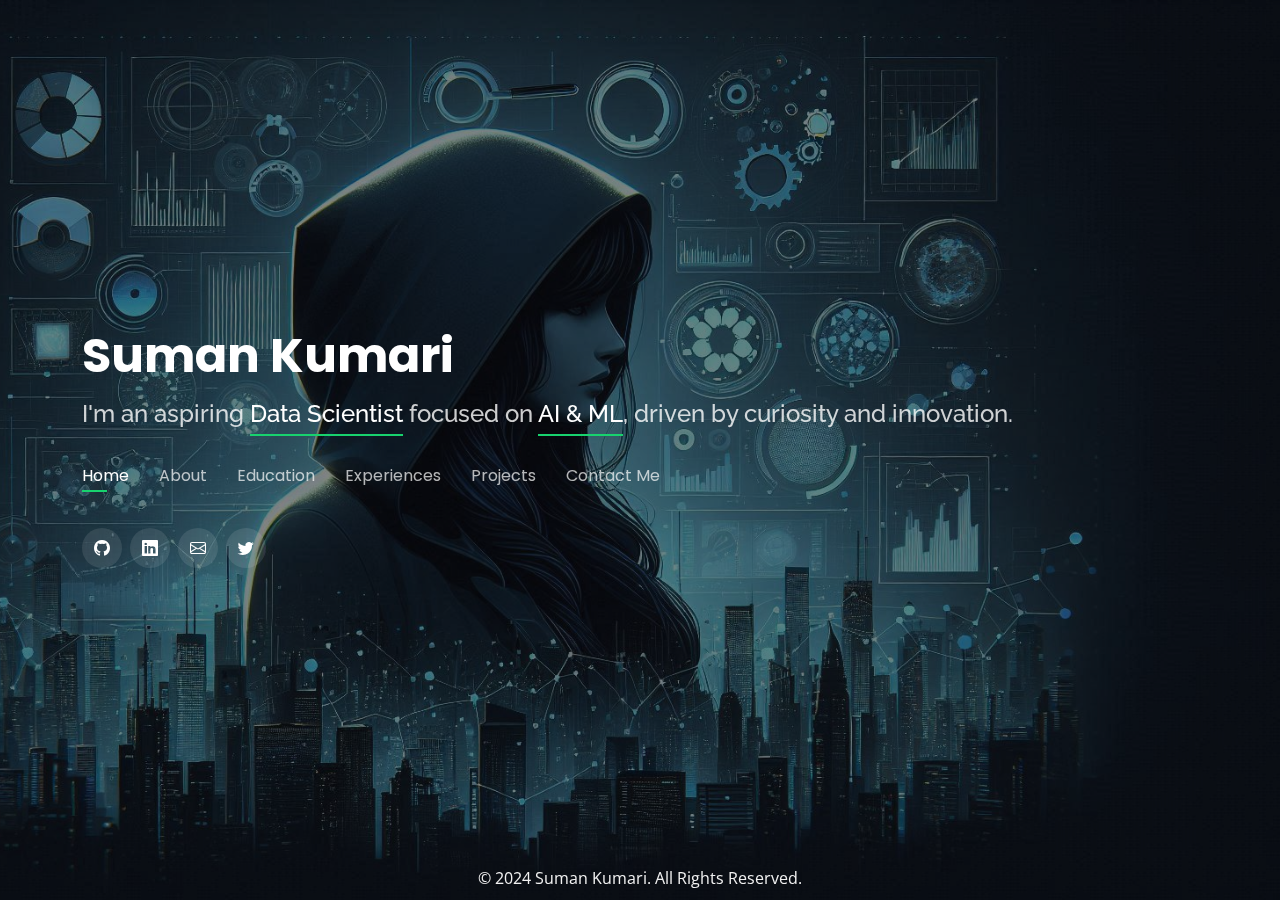
<file: template/index.html>
<!DOCTYPE html>
<html lang="en">

<head>
  <meta charset="utf-8">
  <meta content="width=device-width, initial-scale=1.0" name="viewport">

  <title>Suman Kumari Portfolio</title>
  <meta content="" name="description">
  <meta content="" name="keywords">

  <!-- Favicon -->
  <link rel="icon" href="/static/icons/favicon.ico">

  <!-- Google Fonts -->
  <link href="https://fonts.googleapis.com/css?family=Open+Sans:300,300i,400,400i,600,600i,700,700i|Raleway:300,300i,400,400i,500,500i,600,600i,700,700i|Poppins:300,300i,400,400i,500,500i,600,600i,700,700i" rel="stylesheet">

  <!-- Vendor CSS Files -->
  <link href="../static/vendor/bootstrap/css/bootstrap.min.css" rel="stylesheet">
  <link href="../static/vendor/bootstrap-icons/bootstrap-icons.css" rel="stylesheet">
  <link href="../static/vendor/boxicons/css/boxicons.min.css" rel="stylesheet">
  <link href="../static/vendor/glightbox/css/glightbox.min.css" rel="stylesheet">
  <link href="../static/vendor/remixicon/remixicon.css" rel="stylesheet">
  <link href="../static/vendor/swiper/swiper-bundle.min.css" rel="stylesheet">

  <!-- Main CSS File -->
  <link href="../static/style.css" rel="stylesheet">
</head>

<body>

  <!-- ======= Header ======= -->
  <header id="header">
    <div class="container">

      <h1><a href="#">Suman Kumari</a></h1>

      <h2>I'm an aspiring <span>Data Scientist</span> focused on <span>AI & ML</span>, driven by curiosity and innovation.</h2>
    
      <nav id="navbar" class="navbar">
        <ul>
          <li><a class="nav-link active" href="#header">Home</a></li>
          <li><a class="nav-link" href="#about">About</a></li>
          <li><a class="nav-link" href="#education">Education</a></li>
          <li><a class="nav-link" href="#experiences">Experiences</a></li>
          <li><a class="nav-link" href="#portfolio">Projects</a></li>
          <li><a class="nav-link" href="#contact">Contact Me</a></li>
        </ul>
        <i class="bi bi-list mobile-nav-toggle"></i>
      </nav><!-- .navbar -->

      <div class="social-links">
        <a href="https://github.com/sSumankumari/" class="github"><i class="bi bi-github"></i></a>
        <a href="https://www.linkedin.com/in/sumaninsights/" class="linkedin"><i class="bi bi-linkedin"></i></a>
        <a href="mailto:sumank.ds1@gmail.com" class="email"><i class="bi bi-envelope"></i></a>
        <a href="https://x.com/SumanKri023" class="twitter"><i class="bi bi-twitter"></i></a>
      </div>

    </div>
  </header><!-- End Header -->

  <!-- ======= About Section ======= -->
  <section id="about" class="about">

    <!-- ======= About Me ======= -->
    <div class="about-me container">
    
      <div class="section-title mb-4">
        <h2>About</h2>
        <p>Learn more about me</p>
      </div>

      <div class="row">
        <div class="col-lg-4 myimage" data-aos="fade-right">
            <img src="../static/img/me.jpg" class="img-fluid circular-image" alt="">
        </div>

        <div class="col-lg-8 pt-4 pt-lg-0 content" data-aos="fade-left">
          <h3 class="mt-4">Aspiring Data Scientist Specializing in AI &amp; ML</h3>
          <p>
              I'm passionate about AI and dedicated to shaping a future where intelligent solutions drive meaningful change. With a BTech in Computer Science, I specialize in machine learning, AI, and data science. My strength lies in simplifying complex data to uncover valuable insights that make a real impact.
          </p>
          <p>
              My journey is fueled by curiosity and a desire to predict trends and tell compelling stories through data analysis. I thrive on turning intricate concepts into practical outcomes that contribute positively to our evolving technology landscape.
          </p>
          <p>
              Envisioning a future where technology and data converge for positive impact, I am steadfast in my path towards becoming a data scientist. I am committed to mastering advanced techniques in AI and ML, aiming to leverage my skills to solve complex challenges and drive innovation.
          </p>
          <a href="URL_TO_RESUME" target="_blank">
            <!-- <button>Check out my Resume</button> -->
          </a>
        </div>
      </div>

    </div><!-- End About Me -->


    <!-- ======= Skills  ======= -->
    <div class="skills container">

      <div class="section-title">
        <h2>Skills</h2>
      </div>

      <div class="row skills-content">

        <div class="col-lg-6">

          <div class="progress">
            <span class="skill">Python <i class="val">95%</i></span>
            <div class="progress-bar-wrap">
              <div class="progress-bar" role="progressbar" aria-valuenow="95" aria-valuemin="0" aria-valuemax="100"></div>
            </div>
          </div>

          <div class="progress">
            <span class="skill">C & C++ <i class="val">75%</i></span>
            <div class="progress-bar-wrap">
              <div class="progress-bar" role="progressbar" aria-valuenow="75" aria-valuemin="0" aria-valuemax="100"></div>
            </div>
          </div>

          <div class="progress">
            <span class="skill">Java <i class="val">80%</i></span>
            <div class="progress-bar-wrap">
              <div class="progress-bar" role="progressbar" aria-valuenow="80" aria-valuemin="0" aria-valuemax="100"></div>
            </div>
          </div>

          <div class="progress">
            <span class="skill">DSA <i class="val">60%</i></span>
            <div class="progress-bar-wrap">
              <div class="progress-bar" role="progressbar" aria-valuenow="60" aria-valuemin="0" aria-valuemax="100"></div>
            </div>
          </div>

          <div class="progress">
            <span class="skill">Web Development <i class="val">75%</i></span>
            <div class="progress-bar-wrap">
              <div class="progress-bar" role="progressbar" aria-valuenow="75" aria-valuemin="0" aria-valuemax="100"></div>
            </div>
          </div>

        </div>

        <div class="col-lg-6">

          <div class="progress">
            <span class="skill">Machine Learning <i class="val">90%</i></span>
            <div class="progress-bar-wrap">
              <div class="progress-bar" role="progressbar" aria-valuenow="90" aria-valuemin="0" aria-valuemax="100"></div>
            </div>
          </div>

          <div class="progress">
            <span class="skill">Artificial Intelligence <i class="val">70%</i></span>
            <div class="progress-bar-wrap">
              <div class="progress-bar" role="progressbar" aria-valuenow="70" aria-valuemin="0" aria-valuemax="100"></div>
            </div>
          </div>

          <div class="progress">
            <span class="skill">Deep Learning <i class="val">80%</i></span>
            <div class="progress-bar-wrap">
              <div class="progress-bar" role="progressbar" aria-valuenow="80" aria-valuemin="0" aria-valuemax="100"></div>
            </div>
          </div>

          <div class="progress">
            <span class="skill">NLP <i class="val">85%</i></span>
            <div class="progress-bar-wrap">
              <div class="progress-bar" role="progressbar" aria-valuenow="85" aria-valuemin="0" aria-valuemax="100"></div>
            </div>
          </div>

          <div class="progress">
            <span class="skill">LLMs (Large Language Models) <i class="val">60%</i></span>
            <div class="progress-bar-wrap">
              <div class="progress-bar" role="progressbar" aria-valuenow="60" aria-valuemin="0" aria-valuemax="100"></div>
            </div>
          </div>

        </div>

      </div>

    </div><!-- End Skills -->

    <!-- ======= Interests ======= -->
    <div class="interests container">

      <div class="section-title">
        <h2>Areas of Interest</h2>
      </div>
    
      <div class="row">
        <div class="col-lg-3 col-md-4">
          <div class="icon-box">
            <i class="ri-store-line" style="color: #ffbb2c;"></i>
            <h3>Machine Learning Models</h3>
          </div>
        </div>
        <div class="col-lg-3 col-md-4 mt-4 mt-md-0">
          <div class="icon-box">
            <i class="ri-bar-chart-box-line" style="color: #5578ff;"></i>
            <h3>Natural Language Processing (NLP)</h3>
          </div>
        </div>
        <div class="col-lg-3 col-md-4 mt-4 mt-md-0">
          <div class="icon-box">
            <i class="ri-calendar-todo-line" style="color: #e80368;"></i>
            <h3>Prompt Engineering</h3>
          </div>
        </div>
        <div class="col-lg-3 col-md-4 mt-4 mt-md-0">
          <div class="icon-box">
            <i class="ri-python-line" style="color: #4b8f2b;"></i>
            <h3>Python Programming</h3>
          </div>
        </div>
        <div class="col-lg-3 col-md-4 mt-4">
          <div class="icon-box">
            <i class="ri-bar-chart-fill" style="color: #fe8a71;"></i>
            <h3>Data Analysis</h3>
          </div>
        </div>
        <div class="col-lg-3 col-md-4 mt-4">
          <div class="icon-box">
            <i class="ri-bar-chart-2-fill" style="color: #ffbb2c;"></i>
            <h3>Data Visualization</h3>
          </div>
        </div>
        <div class="col-lg-3 col-md-4 mt-4">
          <div class="icon-box">
            <i class="ri-deep-learning-line" style="color: #ff56ff;"></i>
            <h3>Deep Learning Techniques</h3>
          </div>
        </div>
        <div class="col-lg-3 col-md-4 mt-4">
          <div class="icon-box">
            <i class="ri-file-code-line" style="color: #424cf5;"></i>
            <h3>LLMs (Large Language Models)</h3>
          </div>
        </div>
        <div class="col-lg-3 col-md-4 mt-4">
          <div class="icon-box">
            <i class="ri-artificial-intelligence-line" style="color: #ff9f43;"></i>
            <h3>Gen AI (Generative AI)</h3>
          </div>
        </div>
        <div class="col-lg-3 col-md-4 mt-4">
          <div class="icon-box">
            <i class="ri-chat-3-line" style="color: #b38e95;"></i>
            <h3>Chatbot Development</h3>
          </div>
        </div>
        <div class="col-lg-3 col-md-4 mt-4">
          <div class="icon-box">
            <i class="ri-model-s-line" style="color: #5c940d;"></i>
            <h3>Model Deployment</h3>
          </div>
        </div>
      </div>    

    </div><!-- End Interests -->

  </section><!-- End About Section -->

  <!-- ======= Education Section ======= -->
  <section id="education" class="education">
    <div class="container">
      <div class="section-title">
        <h2>My Education</h2>
      </div>

      <div class="row">
        <div class="col-lg-4 logo-center">
          <img src="../static/icons/amitylogo.png" alt="Amity University Logo" class="img-fluid">
        </div>
        <div class="col-lg-8">
          <div class="edu">
            <!-- <h3 class="education-title">Education</h3> -->
            <div class="education-item">
              <h4>Bachelor's in Computer Science Engineering</h4>
              <h5>2022 - Present</h5>
              <p><em>Amity University Patna, Bihar</em></p>
              <p>I am pursuing a Bachelor's degree in Computer Science Engineering at Amity University Patna, Bihar, with a keen interest in Artificial Intelligence (AI) and Machine Learning (ML).</p>
              <p>Amity University Patna is a globally recognized institution known for its academic excellence and research-focused approach. The university provides a conducive environment for learning and innovation, helping students achieve their academic and professional goals.</p>
              <p>In addition to my formal education, I actively engage in coding on various platforms to enhance my skills and stay updated with the latest technologies.</p>
              <div class="row coding-platforms">
                <div class="col-lg-3 col-md-4">
                  <a href="https://leetcode.com/u/sSumankumari/" target="_blank">
                    <img src="../static/icons/leetcode_logo.png" width="40" height="50" alt="LeetCode">
                  </a>
                  <a href="https://www.hackerrank.com/profile/sumankumaripatn1" target="_blank">
                    <img src="../static/icons/hackerrank_logo.svg" width="40" height="50" alt="Hackerrank">
                  </a>
                  <a href="https://www.geeksforgeeks.org/" target="_blank">
                    <img src="../static/icons/gfg.png" width="40" height="50" alt="GeeksforGeeks">
                  </a>
                </div>
              </div>
            </div>
          </div>
        </div>
      </div>
    </div>

    <div class="container">
      <div class="section-title">
        <h2>Certifications</h2>
      </div>

      <div class="row certifications">
        <div class="col-lg-4 col-md-6 icon-box">
          <div class="icon"><i class="bi bi-bar-chart-line-fill"></i></div>
          <h4 class="title">Data Science for Engineers</h4>
          <p class="description">Completed certification course on Data Science for Engineers from IIT Madras, focusing on statistical analysis, data modeling, and machine learning techniques.</p>
          <a href="https://archive.nptel.ac.in/content/noc/NOC23/SEM2/Ecertificates/106/noc23-cs97/Course/NPTEL23CS97S3437286910125385.pdf" target="_blank">
            <button>View</button>
          </a>
        </div>
        <div class="col-lg-4 col-md-6 icon-box mt-5 mt-md-0">
          <div class="icon"><i class="bi bi-pie-chart-fill"></i></div>
          <h4 class="title">Data Analytics with Python</h4>
          <p class="description">Learned data analytics with Python from IIT Roorkee, covering data manipulation, visualization, and statistical analysis using libraries like Pandas and Matplotlib.</p>
          <a href="https://archive.nptel.ac.in/content/noc/NOC24/SEM1/Ecertificates/106/noc24-cs20/Course/NPTEL24CS20S96440109930753779.pdf" target="_blank">
            <button>View</button>
          </a>
        </div>
        <div class="col-lg-4 col-md-6 icon-box mt-5 mt-lg-0">
          <div class="icon"><i class="bi bi-lightbulb-fill"></i></div>
          <h4 class="title">Introduction to Machine Learning</h4>
          <p class="description">An introductory course on Machine Learning from Great Learning, exploring basic algorithms, supervised and unsupervised learning, and practical applications in various domains.</p>
          <a href="https://verify.mygreatlearning.com/verify/BSFKUZHW" target="_blank">
            <button>View</button>
          </a>
        </div>
        <div class="col-lg-4 col-md-6 icon-box mt-5">
          <div class="icon"><i class="bi bi-code-slash"></i></div>
          <h4 class="title">Full Stack Web Development</h4>
          <p class="description">Completed a comprehensive course on Full Stack Web Development from Internshala, covering both frontend and backend technologies, including HTML, CSS, JavaScript, and databases.</p>
          <a href="https://trainings.internshala.com/view_certificate/i93wah21v01/decpl2ondbo/" target="_blank">
            <button>View</button>
          </a>
        </div>
        <div class="col-lg-4 col-md-6 icon-box mt-5">
          <div class="icon"><i class="bi bi-box-arrow-in-right"></i></div>
          <h4 class="title">Postman API Fundamentals Student Expert</h4>
          <p class="description">Gained expertise in API testing and automation through the Postman API Fundamentals course, enhancing development and testing efficiency.</p>
          <a href="https://badgr.com/public/assertions/0tayQ3iyTQGMV0m_a3OuBA" target="_blank">
            <button>View</button>
          </a>
        </div>
      </div>
      <div class="more">
        <a href="https://drive.google.com/drive/folders/1k3-m-SfDYiwgGhEOeRRx8bdpiW7ToswU"><button>More Certificates</button></a>
      </div>
    </div>
  </section>
  <!-- End Education Section -->

  <!-- ======= Experiences Section ======= -->
  <section id="experiences" class="experiences">
    <div class="container">
      <div class="section-title">
        <h2>Experiences</h2>
      </div>

      <div class="row exp-container">
        <div class="col-lg-4 logo-center">
          <a href="https://www.cloudcounselage.com/" target="_blank">
            <img src="../static/icons/CCPL_logo.webp" alt="Cloud Counselage Pvt. Ltd. Logo" width="150" height="150" class="img-fluid">
          </a>
        </div>
        <div class="col-lg-8">
          <div class="exp">
            <h3 class="company-title">Cloud Counselage Pvt. Ltd.</h3>
            <div class="experience-item">
              <h5>Machine Learning Intern</h5>
              <h6>July 2024 - Present</h6>
              <p><em>Remote</em></p>
              <ul>
                <li>Developing a predictive model for the "Career Path Prediction and Guidance System" using deep learning techniques.</li>
                <li>Implemented feature engineering and model evaluation to enhance predictive accuracy.</li>
                <li>Utilized Python, TensorFlow, and Streamlit to build an interactive web application for real-time career guidance.</li>
                <li>Participated in industry workshops and project sessions focusing on Career Vision and Internship Training.</li>
              </ul>
              <a href="https://github.com/sSumankumari/Career-Path-Prediction-and-Guidance-System" target="_blank">
                <button>Project Repository</button>
              </a>
              <a href="URL_TO_CERTIFICATIONS" target="_blank">
                <!-- <button>Certifications</button> -->
              </a>
            </div>
          </div>
        </div>
      </div>

      <div class="row mt-5 exp-container">
        <div class="col-lg-4 logo-center">
          <a href="https://www.coderscave.com/" target="_blank">
            <img src="../static/icons/coderscave_logo.png" alt="CodersCave Logo" width="150" height="150" class="img-fluid">
          </a>
        </div>
        <div class="col-lg-8">
          <div class="exp">
            <h3 class="company-title">CodersCave</h3>
            <div class="experience-item">
              <h5>Data Science Intern</h5>
              <h6>Jan 2024 - Feb 2024</h6>
              <p><em>Remote</em></p>
              <ul>
                <li>Conducted comprehensive customer behavior analysis using exploratory data analysis (EDA) and data visualization techniques.</li>
                <li>Performed advanced data manipulation and time series analysis on historical stock prices, showcasing proficiency in statistical interpretations and feature engineering.</li>
                <li>Developed climate pattern analysis and a spam filter using natural language processing (NLP) and machine learning for text classification and model evaluation.</li>
                <li>Enhanced skills in Python, Pandas, and NumPy, with a focus on programming, data analysis, machine learning, and NLP.</li>
              </ul>
              <a href="https://github.com/sSumankumari/CVIP-Projects" target="_blank">
                <button>Project Repository</button>
              </a>
              <a href="URL_TO_CERTIFICATIONS" target="_blank">
                <!-- <button>Certifications</button> -->
              </a>
            </div>
          </div>
        </div>
      </div>

      <div class="row mt-5 exp-container">
        <div class="col-lg-4 logo-center">
          <a href="https://oasisinfobyte.com/" target="_blank">
            <img src="../static/icons/oasis_infobyte_logo.jpeg" alt="Oasis Infobyte Logo" width="150" height="150" class="img-fluid">
          </a>
        </div>
        <div class="col-lg-8">
          <div class="exp">
            <h3 class="company-title">Oasis Infobyte</h3>
            <div class="experience-item">
              <h5>Data Science Intern</h5>
              <h6>Jan 2024 - Feb 2024</h6>
              <p><em>Remote</em></p>
              <ul>
                <li>Led multiple Python projects including Iris Flower Classification, Unemployment Analysis, Car Price Prediction, Email Spam Detection, and Sales Prediction.</li>
                <li>Managed end-to-end data processing from data cleaning to machine learning model training, applying advanced statistical techniques for insightful analysis.</li>
                <li>Developed impactful data visualizations and presentations to effectively communicate complex findings.</li>
              </ul>         
              <a href="https://github.com/sSumankumari/Oasis-Infobyte-SIP" target="_blank">
                <button>Project Repository</button>
              </a>
              <a href="URL_TO_CERTIFICATIONS" target="_blank">
                <!-- <button>Certifications</button> -->
              </a>
            </div>
          </div>
        </div>
      </div>

    </div>
  </section>
  <!-- End Experiences Section -->
  

  <!-- ======= Portfolio Section ======= -->
  <section id="portfolio" class="portfolio">
    <div class="container">

      <div class="section-title">
        <h2>Projects</h2>
      </div>

      <div class="row">
        <div class="col-lg-12 d-flex justify-content-center">
          <ul id="portfolio-flters">
            <li data-filter="*" class="filter-active">All</li>
            <li data-filter=".filter-chatbot">Chatbot</li>
            <li data-filter=".filter-ml">ML Model</li>
            <li data-filter=".filter-eda">EDA</li>
          </ul>
        </div>
      </div>

      <div class="row portfolio-container">

        <div class="col-lg-4 col-md-6 portfolio-item filter-chatbot">
          <div class="portfolio-wrap">
            <div class="portfolio-info">
              <h4>GitaBot</h4>
              <h6>Feb 2024 - Present</h6>
              <p>An advanced interactive chatbot that leverages the teachings of the Bhagavad Gita to provide insightful guidance. Initially built with Streamlit for rapid prototyping, it now features a full-fledged web interface for a seamless user experience. The project incorporates AI-driven sentiment analysis to offer personalized responses based on user queries and emotional tone. GitaBot is designed to be an intuitive tool for self-reflection, providing users with tailored advice drawn from ancient wisdom, making it a unique blend of spirituality and technology.</p>
              <div class="portfolio-links">
                <a href="https://github.com/sSumankumari/GitaBot" title="Repository Link"><i class="bx bx-link">Repository</i></a>
              </div>
            </div>
          </div>
        </div>

        <div class="col-lg-4 col-md-6 portfolio-item filter-ml">
          <div class="portfolio-wrap">
            <div class="portfolio-info">
              <h4>Payment Fraud Detection</h4>
              <h6>July 2024 - Present</h6>
              <p>This project focuses on developing a robust machine learning model to detect fraudulent transactions. By analyzing transaction patterns and identifying anomalies, the system helps minimize financial losses and enhances overall security for businesses and consumers. The project is crucial in the financial sector, where fraud prevention is a top priority. Future enhancements could explore integrating real-time detection capabilities and adapting to evolving fraud tactics for improved accuracy.</p>
              <div class="portfolio-links">
                <a href="https://github.com/sSumankumari/Payment-Fraud-Detection" title="Repository Link"><i class="bx bx-link">Repository</i></a>
              </div>
            </div>
          </div>
        </div>

        <div class="col-lg-4 col-md-6 portfolio-item filter-ml">
          <div class="portfolio-wrap">
            <div class="portfolio-info">
              <h4>Career Path Prediction and Guidance System</h4>
              <h6>July 2024 - Aug 2024</h6>
              <p>This project uses deep learning models to predict personalized career paths for students based on their academic records, skills, interests, and achievements. It provides tailored career guidance, helping users make informed decisions about their future. The system is particularly useful for educational institutions, career counselors, and students, offering data-driven recommendations to align career choices with individual strengths and aspirations.</p>
              <div class="portfolio-links">
                <a href="https://github.com/sSumankumari/Career-Path-Prediction-and-Guidance-System" title="Repository Link"><i class="bx bx-link">Repository</i></a>
              </div>
            </div>
          </div>
        </div>

        <div class="col-lg-4 col-md-6 portfolio-item filter-ml">
          <div class="portfolio-wrap">
            <div class="portfolio-info">
              <h4>Book Recommendation System</h4>
              <h6>June 2024 - June 2024</h6>
              <p>This Streamlit-based application provides personalized book recommendations using a popularity-based approach. It offers an engaging interface where users can discover new books tailored to their interests. The system is particularly beneficial for avid readers looking for suggestions outside mainstream lists, making reading experiences more enjoyable. Future improvements could involve integrating collaborative filtering methods to enhance recommendation accuracy, offering even more personalized choices.</p>
              <div class="portfolio-links">
                <a href="https://github.com/sSumankumari/Book-Recommender" title="Repository Link"><i class="bx bx-link">Repository</i></a>
              </div>
            </div>
          </div>
        </div>

        <div class="col-lg-4 col-md-6 portfolio-item filter-ml">
          <div class="portfolio-wrap">
            <div class="portfolio-info">
              <h4>Bangalore Home Price Prediction</h4>
              <h6>Jan 2024 - Feb 2024</h6>
              <p>This project utilizes advanced machine learning algorithms to predict home prices in Bangalore, considering factors such as area, location, and amenities. The model provides accurate and reliable forecasts, making it an essential tool for real estate agents, investors, and homebuyers. By offering data-driven insights, this system aids in making informed decisions, helping users to assess the market value of properties effectively.</p>
              <div class="portfolio-links">
                <a href="https://github.com/sSumankumari/Real-Estate-Price-Prediction" title="Repository Link"><i class="bx bx-link">Repository</i></a>
              </div>
            </div>
          </div>
        </div>

        <div class="col-lg-4 col-md-6 portfolio-item filter-eda">
          <div class="portfolio-wrap">
            <div class="portfolio-info">
              <h4>Netflix EDA</h4>
              <h6>Dec 2023 - Jan 2024</h6>
              <p>This exploratory data analysis project delves into Netflix's data to uncover key viewing trends and user preferences. By analyzing metrics such as watch time, genre popularity, and user ratings, the project provides valuable insights that can guide content strategy, helping to optimize recommendations and improve user satisfaction. It's a vital tool for content creators and marketers in the streaming industry.</p>
              <div class="portfolio-links">
                <a href="https://github.com/sSumankumari/EDA-projects/blob/main/EDA%20project%202/Netflix%20EDA.ipynb" title="Repository Link"><i class="bx bx-link">Repository</i></a>
              </div>
            </div>
          </div>
        </div>

        <div class="col-lg-4 col-md-6 portfolio-item filter-eda">
          <div class="portfolio-wrap">
            <div class="portfolio-info">
              <h4>IPL Auction EDA</h4>
              <h6>Dec 2023 - Jan 2024</h6>
              <p>This exploratory data analysis on IPL auction data examines player performance and bidding trends. By identifying key patterns and anomalies, the project offers insights into team strategies, player valuations, and auction dynamics. This analysis is highly beneficial for sports analysts, team managers, and cricket enthusiasts looking to understand the intricacies of IPL auctions and player selection.</p>
              <div class="portfolio-links">
                <a href="https://github.com/sSumankumari/EDA-projects/blob/main/EDA%20project%201/IPL%20Auction%20EDA.ipynb" title="Repository Link"><i class="bx bx-link">Repository</i></a>
              </div>
            </div>
          </div>
        </div>     

      </div>
    </div>
  </section><!-- End Portfolio Section -->

  <!-- ======= Contact Section ======= -->
  <section id="contact" class="contact">

    <div class="container">
    
      <div class="section-title">
        <h2>Contact Me</h2>
      </div>

      <div class="row">
        <div class="col-lg-6">
          <div class="info-box mb-4">
            <i class="bx bx-map"></i>
            <h3>My Address</h3>
            <p>Patna, Bihar, India</p>
          </div>
        </div>
      </div>
      <div class="row">
        <div class="col-lg-6 col-md-6">
          <div class="info-box">
            <i class="bx bx-envelope"></i>
            <h3>Email Me</h3>
            <p>sumank.ds1@gmail.com</p>
          </div>
        </div>
      </div>
      <div class="row">
        <div class="col-lg-6 col-md-6 mt-4 mt-md-0">
          <div class="info-box">
            <i class="bx bx-share-alt"></i>
            <h3>Social Profiles</h3>
            <div class="social-links">
              <a href="https://www.linkedin.com/in/sumaninsights/" class="linkedin"><i class="bi bi-linkedin"></i></a>
              <a href="https://github.com/sSumankumari/" class="github"><i class="bi bi-github"></i></a>
              <a href="https://www.instagram.com/ssumankumarii?igsh=MzcwY2Q2b21ydDl2" class="instagram"><i class="bi bi-instagram"></i></a>
              <a href="https://x.com/SumanKri023" class="twitter"><i class="bi bi-twitter"></i></a>
            </div>
          </div>
        </div>

      </div>

    </div><!-- End Contact -->

  </section><!-- End Contact Section -->

  <!-- ======= Footer ======= -->
  <footer>
    <p>&copy; 2024 Suman Kumari. All Rights Reserved.</p>
  </footer><!-- End Footer -->

  <!-- Vendor JS Files -->
  <script src="../static/vendor/purecounter/purecounter_vanilla.js"></script>
  <script src="../static/vendor/bootstrap/js/bootstrap.bundle.min.js"></script>
  <script src="../static/vendor/glightbox/js/glightbox.min.js"></script>
  <script src="../static/vendor/isotope-layout/isotope.pkgd.min.js"></script>
  <script src="../static/vendor/swiper/swiper-bundle.min.js"></script>
  <script src="../static/vendor/waypoints/noframework.waypoints.js"></script>

  <!-- Main JS File -->
  <script src="../static/script.js"></script>

</body>

</html>
</file>
<file: static/style.css>
/*--------------------------------------------------------------
# General
--------------------------------------------------------------*/
body {
  font-family: "Open Sans", sans-serif;
  background-color: #252424;
  color: #fff;
  position: relative;
  background: transparent;
}

body::before {
  content: "";
  position: fixed;
  background: #040404 url("img/bg.jpeg") top right no-repeat;
  background-size: cover;
  left: 0;
  right: 0;
  top: 0;
  height: 100vh;
  z-index: -2;
}

body::after {
  content: "";
  position: fixed;
  background: rgba(10, 10, 10, 0.5);
  left: 0;
  right: 0;
  top: 0;
  height: 100vh;
  z-index: -1;
}

@media (min-width: 1024px) {
  body::before {
    background-attachment: fixed;
  }
}

/* Text styling */
a {
  color: #18d26e;
  text-decoration: none;
}

a:hover {
  color: #35e888;
  text-decoration: none;
}

h1,
h2,
h3,
h4,
h5,
h6 {
  font-family: "Raleway", sans-serif;
  margin-bottom: 2.0rem
}

/*--------------------------------------------------------------
# Header
--------------------------------------------------------------*/
#header {
  transition: ease-in-out 0.3s;
  position: relative;
  height: 100vh;
  display: flex;
  align-items: center;
  z-index: 997;
  overflow-y: auto;
}

#header * {
  transition: ease-in-out 0.3s;
}

#header h1 {
  font-size: 48px;
  margin: 0;
  padding: 0;
  line-height: 1;
  font-weight: 700;
  font-family: "Poppins", sans-serif;
}

#header h1 a,
#header h1 a:hover {
  color: #fff;
  line-height: 1;
  display: inline-block;
}

#header h2 {
  font-size: 24px;
  margin-top: 20px;
  color: rgba(255, 255, 255, 0.8);
}

#header h2 span {
  color: #fff;
  border-bottom: 2px solid #18d26e;
  padding-bottom: 6px;
}

#header img {
  padding: 0;
  margin: 0;
}

#header .social-links {
  margin-top: 40px;
  display: flex;
}

#header .social-links a {
  font-size: 16px;
  display: flex;
  justify-content: center;
  align-items: center;
  background: rgba(255, 255, 255, 0.1);
  color: #fff;
  line-height: 1;
  margin-right: 8px;
  border-radius: 50%;
  width: 40px;
  height: 40px;
}

#header .social-links a:hover {
  background: #18d26e;
}

@media (max-width: 992px) {
  #header h1 {
    font-size: 36px;
  }

  #header h2 {
    font-size: 20px;
    line-height: 30px;
  }

  #header .social-links {
    margin-top: 15px;
  }

  #header .container {
    display: flex;
    flex-direction: column;
    align-items: center;
    align-content: center;
  }
}

/* Header Top */
#header.header-top {
  height: 80px;
  position: fixed;
  left: 0;
  top: 0;
  right: 0;
  background: rgba(0, 0, 0, 0.9);
}

#header.header-top .social-links,
#header.header-top h2 {
  display: none;
}

#header.header-top h1 {
  margin-right: auto;
  font-size: 36px;
}

#header.header-top img {
  max-height: 60px;
  margin-right: 20px !important;
}

#header.header-top .container {
  display: flex;
  align-items: center;
}

#header.header-top .navbar {
  margin: 0;
}

@media (max-width: 768px) {
  #header.header-top {
    height: 60px;
  }

  #header.header-top h1 {
    font-size: 26px;
  }
}

/*--------------------------------------------------------------
# Navigation Menu
--------------------------------------------------------------*/
/**
* Desktop Navigation 
*/
.navbar {
  padding: 0;
  margin-top: 35px;
}

.navbar ul {
  margin: 0;
  padding: 0;
  display: flex;
  list-style: none;
  align-items: center;
}

.navbar li {
  position: relative;
}

.navbar li+li {
  margin-left: 30px;
}

.navbar a,
.navbar a:focus {
  display: flex;
  align-items: center;
  justify-content: space-between;
  padding: 0;
  font-family: "Poppins", sans-serif;
  font-size: 16px;
  font-weight: 400;
  color: rgba(255, 255, 255, 0.7);
  white-space: nowrap;
  transition: 0.3s;
}

.navbar a i,
.navbar a:focus i {
  font-size: 12px;
  line-height: 0;
  margin-left: 5px;
}

.navbar a:before {
  content: "";
  position: absolute;
  width: 0;
  height: 2px;
  bottom: -4px;
  left: 0;
  background-color: #18d26e;
  visibility: hidden;
  width: 0px;
  transition: all 0.3s ease-in-out 0s;
}

.navbar a:hover:before,
.navbar li:hover>a:before,
.navbar .active:before {
  visibility: visible;
  width: 25px;
}

.navbar a:hover,
.navbar .active,
.navbar .active:focus,
.navbar li:hover>a {
  color: #fff;
}

/**
* Mobile Navigation 
*/
.mobile-nav-toggle {
  color: #fff;
  font-size: 28px;
  cursor: pointer;
  display: none;
  line-height: 0;
  transition: 0.5s;
  position: fixed;
  right: 15px;
  top: 15px;
}

@media (max-width: 991px) {
  .mobile-nav-toggle {
    display: block;
  }

  .navbar ul {
    display: none;
  }
}

.navbar-mobile {
  position: fixed;
  overflow: hidden;
  top: 0;
  right: 0;
  left: 0;
  bottom: 0;
  background: rgba(0, 0, 0, 0.9);
  transition: 0.3s;
  z-index: 999;
  margin-top: 0;
}

.navbar-mobile .mobile-nav-toggle {
  position: absolute;
  top: 15px;
  right: 15px;
}

.navbar-mobile ul {
  display: block;
  position: absolute;
  top: 55px;
  right: 15px;
  bottom: 45px;
  left: 15px;
  padding: 10px 0;
  overflow-y: auto;
  transition: 0.3s;
  border: 2px solid rgba(255, 255, 255, 0.2);
}

.navbar-mobile li {
  padding: 12px 20px;
}

.navbar-mobile li+li {
  margin: 0;
}

.navbar-mobile a,
.navbar-mobile a:focus {
  font-size: 16px;
  position: relative;
}

/*--------------------------------------------------------------
# Sections General
--------------------------------------------------------------*/
section {
  overflow: hidden;
  position: absolute;
  width: 100%;
  top: 140px;
  bottom: 100%;
  opacity: 0;
  transition: ease-in-out 0.4s;
  z-index: 2;
}

section.section-show {
  top: 100px;
  bottom: auto;
  opacity: 1;
  padding-bottom: 45px;
}

section .container {
  background: rgba(0, 0, 0, 0.9);
  padding: 30px;
}

@media (max-width: 768px) {
  section {
    top: 120px;
  }

  section.section-show {
    top: 80px;
  }
}

.section-title h2 {
  font-size: 14px;
  font-weight: 500;
  padding: 0;
  line-height: 1px;
  margin: 0 0 20px 0;
  letter-spacing: 2px;
  text-transform: uppercase;
  color: #aaaaaa;
  font-family: "Poppins", sans-serif;
}

.section-title h2::after {
  content: "";
  width: 120px;
  height: 1px;
  display: inline-block;
  background: #4ceb95;
  margin: 4px 10px;
}

.section-title p {
  margin: 0;
  margin: -15px 0 15px 0;
  font-size: 36px;
  font-weight: 700;
  text-transform: uppercase;
  font-family: "Poppins", sans-serif;
  color: #fff;
}

/*--------------------------------------------------------------
# About
--------------------------------------------------------------*/
.about-me .content h3 {
  font-weight: 700;
  font-size: 26px;
  color: #18d26e;
}

.about-me .content ul {
  list-style: none;
  padding: 0;
}

.about-me .content ul li {
  margin-bottom: 20px;
  display: flex;
  align-items: center;
}

.about-me .content ul strong {
  margin-right: 10px;
}

.about-me .content ul i {
  font-size: 16px;
  margin-right: 5px;
  color: #18d26e;
  line-height: 0;
}

.about-me .content p:last-child {
  margin-bottom: 0;
}

.about-me .myimage {
  display: flex;
  justify-content: center;
  align-items: center;
}

.circular-image {
  width: 300px;
  height: 300px;
  border-radius: 50%;
  object-fit: cover;
}

/*--------------------------------------------------------------
# Skills
--------------------------------------------------------------*/
.skills .progress {
  height: 60px;
  display: block;
  background: none;
  border-radius: 0;
}

.skills .progress .skill {
  padding: 10px 0;
  margin: 0;
  text-transform: uppercase;
  display: block;
  font-weight: 600;
  font-family: "Poppins", sans-serif;
  color: #fff;
}

.skills .progress .skill .val {
  float: right;
  font-style: normal;
}

.skills .progress-bar-wrap {
  background: rgba(255, 255, 255, 0.2);
}

.skills .progress-bar {
  width: 1px;
  height: 10px;
  transition: 0.9s;
  background-color: #18d26e;
}

/*--------------------------------------------------------------
# Interests
--------------------------------------------------------------*/
.interests .icon-box {
  display: flex;
  align-items: center;
  padding: 20px;
  background: rgba(255, 255, 255, 0.08);
  transition: ease-in-out 0.3s;
}

.interests .icon-box i {
  font-size: 32px;
  padding-right: 10px;
  line-height: 1;
}

.interests .icon-box h3 {
  font-weight: 700;
  margin: 0;
  padding: 0;
  line-height: 1;
  font-size: 16px;
  color: #fff;
}

.interests .icon-box:hover {
  background: rgba(255, 255, 255, 0.12);
}

/*--------------------------------------------------------------
# Education
--------------------------------------------------------------*/
.education .section-title {
  margin-bottom: 40px;
}

/* .education .education-title {
  font-size: 26px;
  font-weight: 700;
  margin-top: 20px;
  margin-bottom: 20px;
  color: #333;
} */

.education .education-item {
  padding: 0 0 20px 20px;
  margin-top: -2px;
  border-left: 2px solid rgba(0, 0, 0, 0.1);
  position: relative;
}

.education .education-item h4 {
  line-height: 18px;
  font-size: 18px;
  font-weight: 600;
  text-transform: uppercase;
  font-family: "Poppins", sans-serif;
  color: #18d26e;
  margin-bottom: 10px;
}

.education .education-item h5 {
  font-size: 16px;
  background: rgba(24, 210, 110, 0.1);
  padding: 5px 15px;
  display: inline-block;
  font-weight: 600;
  margin-bottom: 10px;
}

.education .education-item ul {
  padding-left: 20px;
}

.education .education-item ul li {
  padding-bottom: 10px;
}

.education .education-item:last-child {
  padding-bottom: 0;
}

.education .education-item::before {
  content: "";
  position: absolute;
  width: 16px;
  height: 16px;
  border-radius: 50px;
  left: -9px;
  top: 0;
  background: #18d26e;
  border: 2px solid #18d26e;
}

.education img {
  max-width: 100%;
  height: auto;
}

.education .img-fluid{
  max-width: 100%;
  height: auto;
  height: 230px;
  width: 200px;
}

.education .logo-center {
  display: flex;
  justify-content: center;
  align-items: center;
  padding: 40px;
}

.education .coding-platforms img,
.education .certifications img {
  /* max-width: 100px; */
  margin: 5px;
}

.coding-platforms {
  display: flex;
  margin-top: 20px;
  justify-content: center;
}

.certifications {
  margin-top: 10px;
}

.certifications .icon-box {
  text-align: center;
  background: rgba(204, 204, 204, 0.1);
  padding: 60px 20px;
  transition: all ease-in-out 0.3s;
}

.certifications .icon-box .icon {
  margin: 0 auto;
  width: 64px;
  height: 64px;
  background: #18d26e;
  border-radius: 5px;
  transition: all 0.3s ease-out 0s;
  display: flex;
  align-items: center;
  justify-content: center;
  margin-bottom: 20px;
  transform-style: preserve-3d;
}

.certifications .icon-box .icon i {
  color: #fff;
  font-size: 28px;
}

.certifications .icon-box .icon::before {
  position: absolute;
  content: "";
  left: -8px;
  top: -8px;
  height: 100%;
  width: 100%;
  background: rgba(255, 255, 255, 0.15);
  border-radius: 5px;
  transition: all 0.3s ease-out 0s;
  transform: translateZ(-1px);
}

.certifications .icon-box h4 {
  font-weight: 700;
  margin-bottom: 15px;
  font-size: 24px;
}

.certifications .icon-box h4 a {
  color: #fff;
}

.certifications .icon-box p {
  line-height: 24px;
  font-size: 14px;
  margin-bottom: 0;
}

.certifications .icon-box:hover {
  background: #18d26e;
  border-color: #18d26e;
}

.certifications .icon-box:hover .icon {
  background: #fff;
}

.certifications .icon-box:hover .icon i {
  color: #18d26e;
}

.certifications .icon-box:hover .icon::before {
  background: #35e888;
}

.certifications .icon-box:hover h4 a,
.certifications .icon-box:hover p {
  color: #fff;
}

button {
  background-color: #18d26e;
  color: white;
  border-radius: 6px;
  margin: 5px;
}
button:hover {
  box-shadow: 2px 2px rgb(245, 243, 243);
}
.more {
  display: flex;
  align-items: center;
  justify-content: center;
}
.more button{
  width: 200px;
  height: 40px;
  margin: 30px;
  background: #18d26e;
}

/*--------------------------------------------------------------
# Experiences
--------------------------------------------------------------*/
/* Icon Styling */
.icon img {
  display: block;
  margin: 0 auto 10px;
}

.experiences .exp-container {
  background: rgba(255, 255, 255, 0.08);
  border-radius: 8px;
}

.experiences .logo-center {
  display: flex;
  justify-content: center;
  align-items: center;
  /* padding: 80px; */
}

.experiences .img-fluid{
  width: 170px;
  height: 130px;
  padding: 2px;
  background-color: black;
  object-fit: cover;
}

.experiences .logo-center a {
  width: 250px;
  height: 250px;
  border-radius: 50%;
  box-shadow: 3px 3px rgba(255, 255, 255, 0.241);
  display: flex;
  justify-content: center;
  background-color: black;
  align-items: center;
}

/* Title Styling */
.exp .company-title {
  font-size: 26px;
  font-weight: 700;
  margin-top: 20px;
  margin-bottom: 20px;
  color: #555;
}

/* Position Styling */
.exp .experience-item h4 {
  font-size: 18px;
  font-weight: 600;
  margin-bottom: 5px;
}

/* Company Name Styling */
.exp .experience-item h5 {
  font-size: 16px;
  font-weight: 600;
  margin-bottom: 5px;
}

/* Duration Styling */
.exp .experience-item h6 {
  font-size: 14px;
  font-weight: 600;
  margin-bottom: 10px;
  color: #555;
}

/* Description Styling */
.exp .experience-item .description {
  font-size: 14px;
  color: #666;
}

.experiences .row:hover {
  background: #2c2c2c;
  box-shadow: 0 6px 12px rgba(97, 97, 97, 0.4);
}

.experiences .row:hover .icon {
  background: #fff;
}

.experiences .row:hover .icon i {
  color: #18d26e;
}

.experiences .row:hover .icon::before {
  background: #35e888;
}

.experiences .row:hover h4 a,
.experiences .row:hover p {
  color: #fff;
}


/*--------------------------------------------------------------
# Portfolio
--------------------------------------------------------------*/
.portfolio {
  padding: 60px 0;
}

.portfolio .portfolio-item {
  margin-bottom: 30px;
  display: flex;
  justify-content: center;
  align-items: center;
}
.experiences .exp-container {
  
}
.portfolio .portfolio-wrap {
  display: flex;
  flex-direction: column;
  justify-content: center;
  align-items: center;
  padding: 20px;
  /* background: #2c2c2c; */
  background: rgba(255, 255, 255, 0.08);
  border-radius: 8px;
  transition: 0.3s;
}

.portfolio .portfolio-info {
  text-align: center;
  padding: 15px;
  color: #fff;
}

.portfolio .portfolio-info h4 {
  font-size: 18px;
  margin-bottom: 10px;
  position: relative;
  padding-bottom: 5px;
  border-bottom: 2px solid #18d26e;
}

/* Duration Styling */
.portfolio-info h6 {
  font-size: 14px;
  font-weight: 600;
  margin-bottom: 10px;
  color: #555;
}

.portfolio .portfolio-info p {
  font-size: 14px;
}

.portfolio .portfolio-links {
  margin-top: 10px;
}

.portfolio .portfolio-links a {
  color: #18d26e;
  margin: 0 5px;
  font-size: 24px;
  display: inline-block;
  transition: 0.3s;
}

.portfolio .portfolio-links a:hover {
  color: #63eda3;
}

/* Add a subtle box shadow to the project box for a professional look */
.portfolio .portfolio-wrap {
  box-shadow: 0 4px 8px rgba(0, 0, 0, 0.3);
}

.portfolio .portfolio-wrap:hover {
  background: #2c2c2c;
  box-shadow: 0 6px 12px rgba(97, 97, 97, 0.4);
}

/* Style for filters */
.portfolio #portfolio-flters {
  padding: 0;
  margin: 0 auto 15px auto;
  list-style: none;
  text-align: center;
  border-radius: 50px;
  padding: 2px 15px;
}

.portfolio #portfolio-flters li {
  cursor: pointer;
  display: inline-block;
  padding: 8px 16px;
  font-size: 14px;
  font-weight: 600;
  line-height: 1;
  text-transform: uppercase;
  color: #fff;
  background: #2c2c2c; /* Dark grey background for inactive filters */
  margin: 0 3px;
  transition: all 0.3s ease-in-out;
  border-radius: 4px;
}

.portfolio #portfolio-flters li:hover,
.portfolio #portfolio-flters li.filter-active {
  background: #18d26e; /* Green color for the active filter */
}

.portfolio #portfolio-flters li:last-child {
  margin-right: 0;
}

.portfolio-details {
  padding-top: 40px;
  background: rgba(0, 0, 0, 0.8);
  position: fixed;
  left: 0;
  right: 0;
  top: 0;
  bottom: 0;
  overflow-y: auto;
  display: flex;
  justify-content: center;
  align-items: center;
}

.portfolio-details .container {
  padding: 20px;
  max-width: 800px;
  background: #2c2c2c;
  border-radius: 8px;
}

/* Additional styling for the portfolio details */
.portfolio-details .portfolio-title {
  font-size: 26px;
  font-weight: 700;
  margin-bottom: 20px;
  color: #fff;
}

.portfolio-details .portfolio-info {
  padding-top: 20px;
}

.portfolio-details .portfolio-info h3 {
  font-size: 22px;
  font-weight: 400;
  margin-bottom: 20px;
  color: #fff;
}

.portfolio-details .portfolio-info ul {
  list-style: none;
  padding: 0;
  font-size: 15px;
  color: #fff;
}

.portfolio-details .portfolio-info ul li+li {
  margin-top: 10px;
}

.portfolio-details .portfolio-info p {
  font-size: 15px;
  padding: 15px 0;
  color: #fff;
}

@media (max-width: 992px) {
  .portfolio-details .portfolio-info {
    padding-top: 20px;
  }
}

.portfolio-details .swiper-pagination {
  margin-top: 20px;
  position: relative;
}

.portfolio-details .swiper-pagination .swiper-pagination-bullet {
  width: 12px;
  height: 12px;
  opacity: 1;
  background-color: rgba(255, 255, 255, 0.3);
}

.portfolio-details .swiper-pagination .swiper-pagination-bullet-active {
  background-color: #18d26e;
}


/*--------------------------------------------------------------
# Contact
--------------------------------------------------------------*/
.contact .row {
  display: flex;
  justify-content: center;
}

.contact .info-box {
  display: inline-block;
  color: #444444;
  padding: 20px;
  width: 100%;
  background: rgba(255, 255, 255, 0.08);
  text-align: center;
  margin-bottom: 20px;
}

.contact .info-box i.bx {
  font-size: 24px;
  color: #18d26e;
  border-radius: 50%;
  padding: 14px;
  background: rgba(255, 255, 255, 0.1);
  margin-bottom: 10px;
}

.contact .info-box h3 {
  font-size: 20px;
  color: rgba(255, 255, 255, 0.5);
  font-weight: 700;
  margin-bottom: 8px;
}

.contact .info-box p {
  color: #fff;
  line-height: 24px;
  font-size: 14px;
}

.contact .info-box .social-links {
  margin-top: 10px;
  display: flex;
  justify-content: center;
}

.contact .info-box .social-links a {
  font-size: 18px;
  display: inline-block;
  color: #fff;
  line-height: 1;
  margin-right: 12px;
  transition: 0.3s;
}

.contact .info-box .social-links a:hover {
  color: #18d26e;
}

@keyframes animate-loading {
  0% {
    transform: rotate(0deg);
  }

  100% {
    transform: rotate(360deg);
  }
}

/*--------------------------------------------------------------
# Footer
--------------------------------------------------------------*/
footer {
  text-align: center;
  padding: 10px;
  position: fixed;
  left: 0;
  bottom: 0;
  width: 100%;
}

footer p {
  margin: 0;
  color: #f1f1f1;
}
</file>
